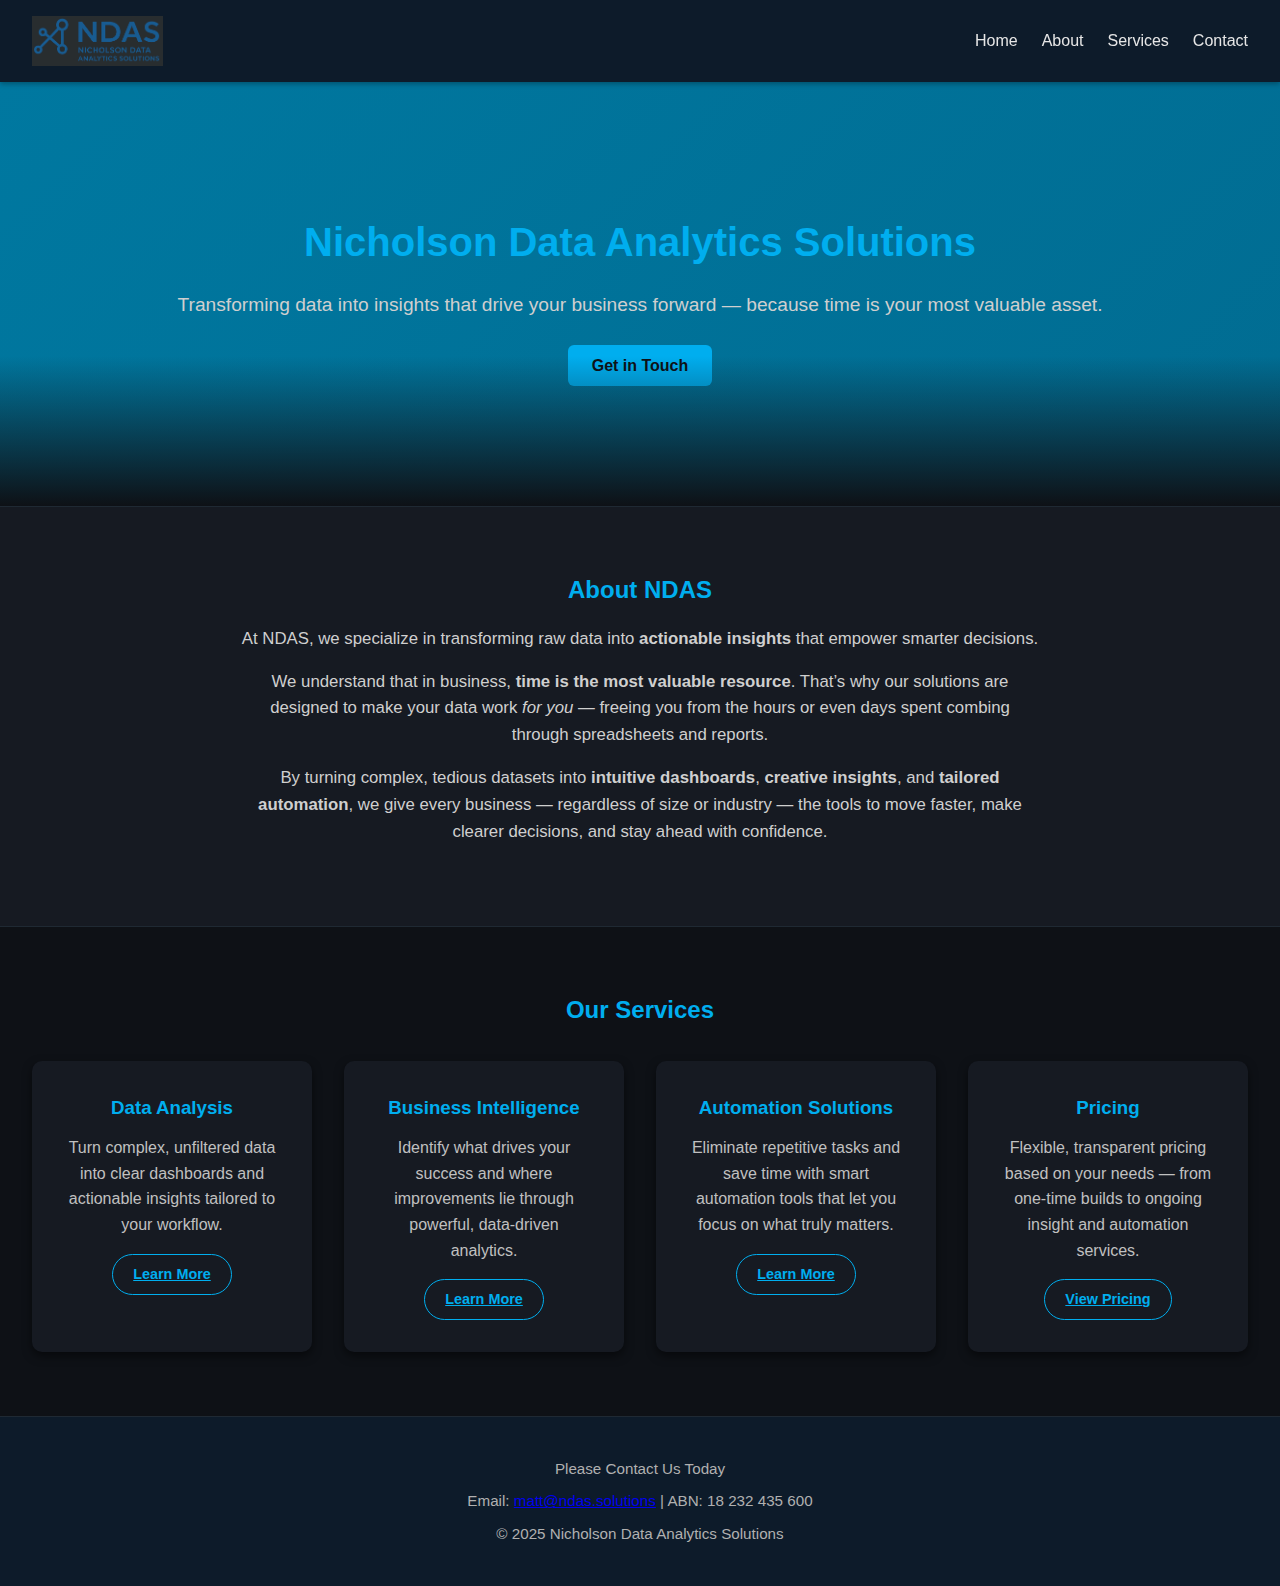
<file: index.html>
<!DOCTYPE html>
<html lang="en">
<head>
  <meta charset="UTF-8">
  <meta name="viewport" content="width=device-width, initial-scale=1.0">
  
  <!-- SEO Title & Description -->
  <title>Nicholson Data Analytics Solutions | NDAS – Data-Driven Insights & Automation</title>
  <meta name="description" content="NDAS helps businesses turn data into actionable insights through analytics, automation, and business intelligence — saving time and driving smarter decisions.">
  <meta name="keywords" content="data analytics, business intelligence, automation solutions, NDAS, Nicholson Data Analytics Solutions, data dashboards, data automation, Melbourne, Warrandyte, data insights, business automation, data-driven strategy">
  <meta name="author" content="Nicholson Data Analytics Solutions">

  <!-- Canonical URL -->
  <link rel="canonical" href="https://www.ndas.solutions/">

  <!-- Open Graph (Facebook, LinkedIn) -->
  <meta property="og:title" content="Nicholson Data Analytics Solutions | NDAS">
  <meta property="og:description" content="Transforming raw data into clear insights and automation solutions. Discover how NDAS can optimize your business operations through analytics.">
  <meta property="og:image" content="https://www.ndas.solutions/Company%20Logo%202.png">
  <meta property="og:url" content="https://www.ndas.solutions/">
  <meta property="og:type" content="website">

  <!-- Twitter Card -->
  <meta name="twitter:card" content="summary_large_image">
  <meta name="twitter:title" content="Nicholson Data Analytics Solutions | NDAS">
  <meta name="twitter:description" content="Transforming data into insights and automation for smarter business decisions.">
  <meta name="twitter:image" content="https://www.ndas.solutions/Company%20Logo%202.png">

  <!-- Favicon (Optional) -->
  <link rel="icon" href="Company Logo 2.png" type="image/png">

  <!-- Stylesheet -->
  <link rel="stylesheet" href="style.css">

  <!-- Structured Data for Business Info (JSON-LD) -->
  <script type="application/ld+json">
  {
    "@context": "https://schema.org",
    "@type": "Organization",
    "name": "Nicholson Data Analytics Solutions",
    "url": "https://www.ndas.solutions/",
    "logo": "https://www.ndas.solutions/Company%20Logo%202.png",
    "email": "matt@ndas.solutions",
    "description": "Nicholson Data Analytics Solutions (NDAS) provides advanced data analytics, business intelligence, and automation services to help organizations make smarter decisions.",
    "address": {
      "@type": "PostalAddress",
      "addressLocality": "Melbourne",
      "addressRegion": "Victoria",
      "addressCountry": "Australia"
    },
    "sameAs": [
      "https://www.linkedin.com/",
      "https://www.facebook.com/"
    ]
  }
  </script>
</head>

<body>
  <!-- Header -->
  <header class="navbar">
    <div class="logo">
      <img src="Company Logo 2.png" alt="NDAS Logo">
    </div>
    <nav>
      <ul class="nav-links">
        <li><a href="#home">Home</a></li>
        <li><a href="#about">About</a></li>
        <li><a href="#services">Services</a></li>
        <li><a href="#contact">Contact</a></li>
      </ul>
    </nav>
  </header>

  <!-- Hero Section -->
  <section id="home" class="hero">
    <div class="hero-content">
      <h1>Nicholson Data Analytics Solutions</h1>
      <p>Transforming data into insights that drive your business forward — because time is your most valuable asset.</p>
      <a href="mailto:matt@ndas.solutions" class="btn-primary">Get in Touch</a>
    </div>
  </section>

  <!-- About Section -->
  <section id="about" class="about">
    <h2>About NDAS</h2>
    <p>
      At NDAS, we specialize in transforming raw data into <strong>actionable insights</strong> that empower smarter decisions.
    </p>
    <p>
      We understand that in business, <strong>time is the most valuable resource</strong>. That’s why our solutions are designed to make your data work <em>for you</em> — freeing you from the hours or even days spent combing through spreadsheets and reports.
    </p>
    <p>
      By turning complex, tedious datasets into <strong>intuitive dashboards</strong>, <strong>creative insights</strong>, and <strong>tailored automation</strong>, we give every business — regardless of size or industry — the tools to move faster, make clearer decisions, and stay ahead with confidence.
    </p>
  </section>

  <!-- Services Section -->
  <section id="services" class="services">
    <h2>Our Services</h2>
    <div class="service-cards">
      
      <div class="card">
        <h3>Data Analysis</h3>
        <p>Turn complex, unfiltered data into clear dashboards and actionable insights tailored to your workflow.</p>
        <a href="data-analysis.html" class="btn-secondary">Learn More</a>
      </div>

      <div class="card">
        <h3>Business Intelligence</h3>
        <p>Identify what drives your success and where improvements lie through powerful, data-driven analytics.</p>
        <a href="business-intelligence.html" class="btn-secondary">Learn More</a>
      </div>

      <div class="card">
        <h3>Automation Solutions</h3>
        <p>Eliminate repetitive tasks and save time with smart automation tools that let you focus on what truly matters.</p>
        <a href="automation-solutions.html" class="btn-secondary">Learn More</a>
      </div>

      <div class="card">
        <h3>Pricing</h3>
        <p>Flexible, transparent pricing based on your needs — from one-time builds to ongoing insight and automation services.</p>
        <a href="pricing.html" class="btn-secondary">View Pricing</a>
      </div>

    </div>
  </section>

  <!-- Footer -->
  <footer id="contact" class="footer">
    <div class="footer-content">
      <p>Please Contact Us Today</p>
      <p>Email: <a href="mailto:matt@ndas.solutions">matt@ndas.solutions</a> | ABN: 18 232 435 600</p>
      <p>© 2025 Nicholson Data Analytics Solutions</p>
    </div>
  </footer>
</body>
</html>
</file>
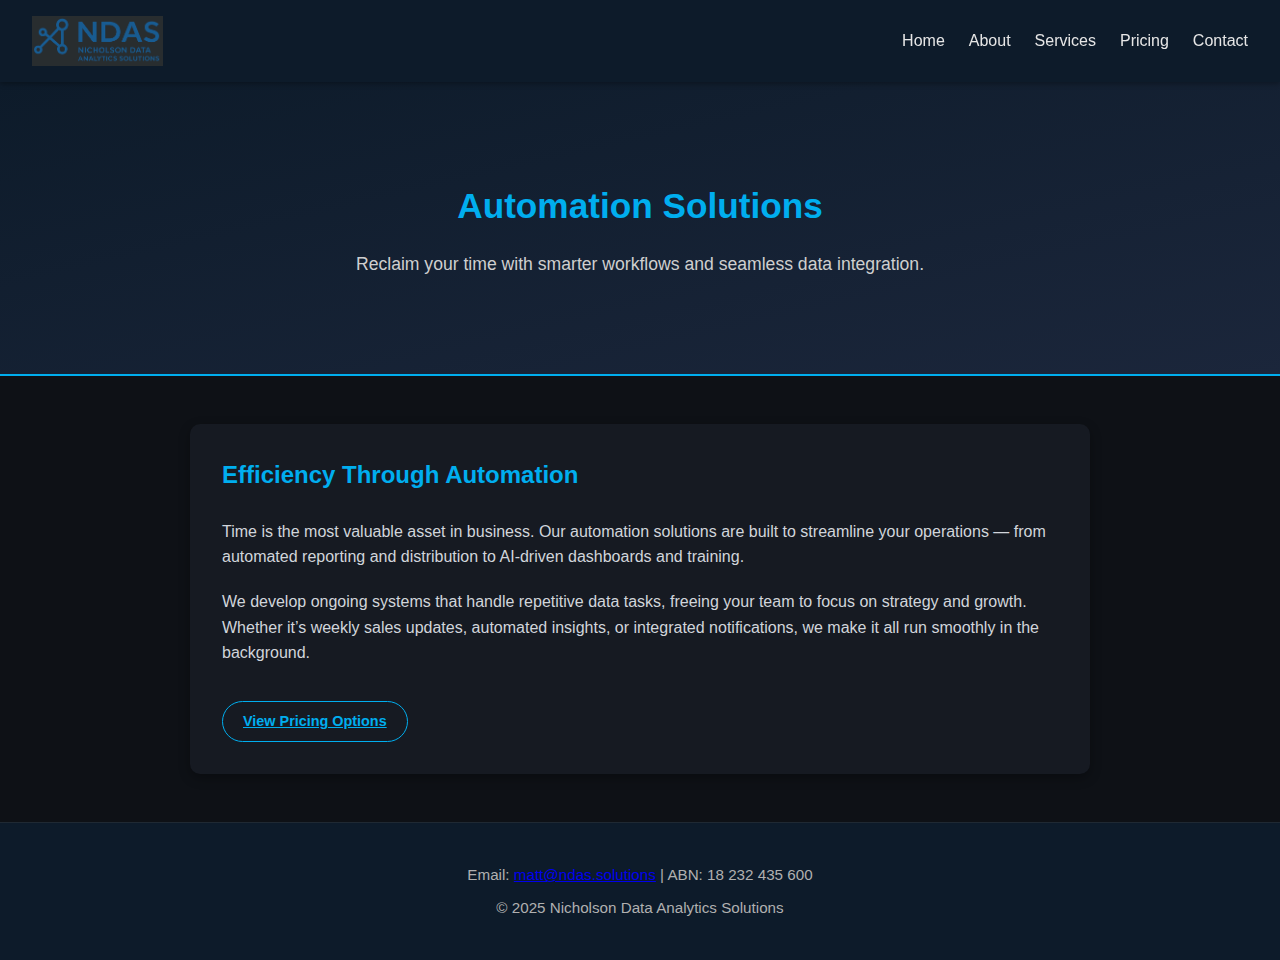
<file: automation-solutions.html>
<!DOCTYPE html>
<html lang="en">
<head>
  <meta charset="UTF-8">
  <meta name="viewport" content="width=device-width, initial-scale=1.0">
  <title>Automation Solutions | NDAS</title>
  <link rel="stylesheet" href="style.css">
</head>
<body>

  <header class="navbar">
    <div class="logo">
      <img src="Company Logo 2.png" alt="NDAS Logo">
    </div>
    <nav>
      <ul class="nav-links">
        <li><a href="index.html#home">Home</a></li>
        <li><a href="index.html#about">About</a></li>
        <li><a href="index.html#services">Services</a></li>
        <li><a href="pricing.html">Pricing</a></li>
        <li><a href="index.html#contact">Contact</a></li>
      </ul>
    </nav>
  </header>

  <section class="subpage-hero">
    <h1>Automation Solutions</h1>
    <p>Reclaim your time with smarter workflows and seamless data integration.</p>
  </section>

  <section class="content-section">
    <h2>Efficiency Through Automation</h2>
    <p>
      Time is the most valuable asset in business. Our automation solutions are built to streamline your operations — from automated reporting and distribution to AI-driven dashboards and training.
    </p>
    <p>
      We develop ongoing systems that handle repetitive data tasks, freeing your team to focus on strategy and growth. Whether it’s weekly sales updates, automated insights, or integrated notifications, we make it all run smoothly in the background.
    </p>
    <a href="pricing.html" class="btn-secondary">View Pricing Options</a>
  </section>

  <footer class="footer">
    <div class="footer-content">
      <p>Email: <a href="mailto:matt@ndas.solutions">matt@ndas.solutions</a> | ABN: 18 232 435 600</p>
      <p>© 2025 Nicholson Data Analytics Solutions</p>
    </div>
  </footer>

</body>
</html>
</file>
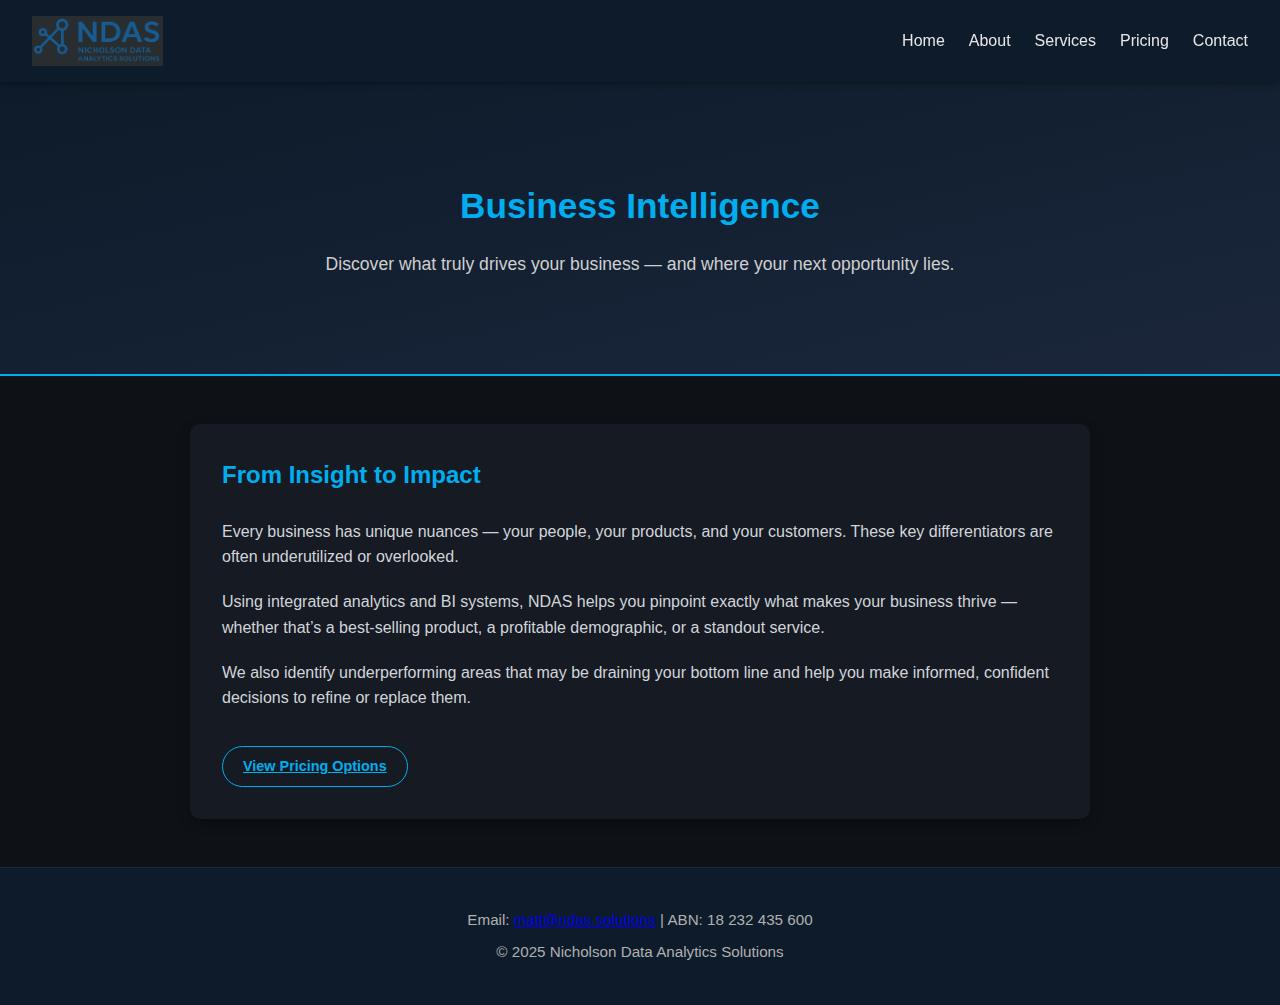
<file: business-intelligence.html>
<!DOCTYPE html>
<html lang="en">
<head>
  <meta charset="UTF-8">
  <meta name="viewport" content="width=device-width, initial-scale=1.0">

  <title>Business Intelligence Solutions | NDAS – Smarter Decisions Through Data</title>
  <meta name="description" content="NDAS empowers organizations with business intelligence dashboards, KPI tracking, and predictive analytics to drive smarter decisions and growth.">
  <meta name="keywords" content="business intelligence, BI dashboards, analytics, data-driven decisions, KPI tracking, NDAS, Nicholson Data Analytics Solutions, Melbourne, predictive analytics">
  <meta name="author" content="Nicholson Data Analytics Solutions">
  <link rel="canonical" href="https://www.ndas.solutions/business-intelligence.html">

  <!-- Open Graph -->
  <meta property="og:title" content="Business Intelligence Solutions | NDAS">
  <meta property="og:description" content="Gain strategic insight with NDAS business intelligence dashboards and analytics.">
  <meta property="og:image" content="https://www.ndas.solutions/Company%20Logo%202.png">
  <meta property="og:url" content="https://www.ndas.solutions/business-intelligence.html">
  <meta property="og:type" content="website">

  <!-- Twitter -->
  <meta name="twitter:card" content="summary_large_image">
  <meta name="twitter:title" content="Business Intelligence Solutions | NDAS">
  <meta name="twitter:description" content="Smarter business decisions powered by real-time analytics and dashboards.">
  <meta name="twitter:image" content="https://www.ndas.solutions/Company%20Logo%202.png">

  <link rel="icon" href="Company Logo 2.png" type="image/png">
  <link rel="stylesheet" href="style.css">

  <!-- Structured Data -->
  <script type="application/ld+json">
  {
    "@context": "https://schema.org",
    "@type": "Service",
    "serviceType": "Business Intelligence",
    "provider": {
      "@type": "Organization",
      "name": "Nicholson Data Analytics Solutions",
      "url": "https://www.ndas.solutions/"
    },
    "description": "NDAS delivers business intelligence solutions for performance tracking, data visualization, and KPI analysis.",
    "areaServed": {
      "@type": "Place",
      "name": "Victoria, Australia"
    }
  }
  </script>
</head>

<body>

  <header class="navbar">
    <div class="logo">
      <img src="Company Logo 2.png" alt="NDAS Logo">
    </div>
    <nav>
      <ul class="nav-links">
        <li><a href="index.html#home">Home</a></li>
        <li><a href="index.html#about">About</a></li>
        <li><a href="index.html#services">Services</a></li>
        <li><a href="pricing.html">Pricing</a></li>
        <li><a href="index.html#contact">Contact</a></li>
      </ul>
    </nav>
  </header>

  <section class="subpage-hero">
    <h1>Business Intelligence</h1>
    <p>Discover what truly drives your business — and where your next opportunity lies.</p>
  </section>

  <section class="content-section">
    <h2>From Insight to Impact</h2>
    <p>
      Every business has unique nuances — your people, your products, and your customers. These key differentiators are often underutilized or overlooked.
    </p>
    <p>
      Using integrated analytics and BI systems, NDAS helps you pinpoint exactly what makes your business thrive — whether that’s a best-selling product, a profitable demographic, or a standout service. 
    </p>
    <p>
      We also identify underperforming areas that may be draining your bottom line and help you make informed, confident decisions to refine or replace them.
    </p>
    <a href="pricing.html" class="btn-secondary">View Pricing Options</a>
  </section>

  <footer class="footer">
    <div class="footer-content">
      <p>Email: <a href="mailto:matt@ndas.solutions">matt@ndas.solutions</a> | ABN: 18 232 435 600</p>
      <p>© 2025 Nicholson Data Analytics Solutions</p>
    </div>
  </footer>

</body>
</html>
</file>
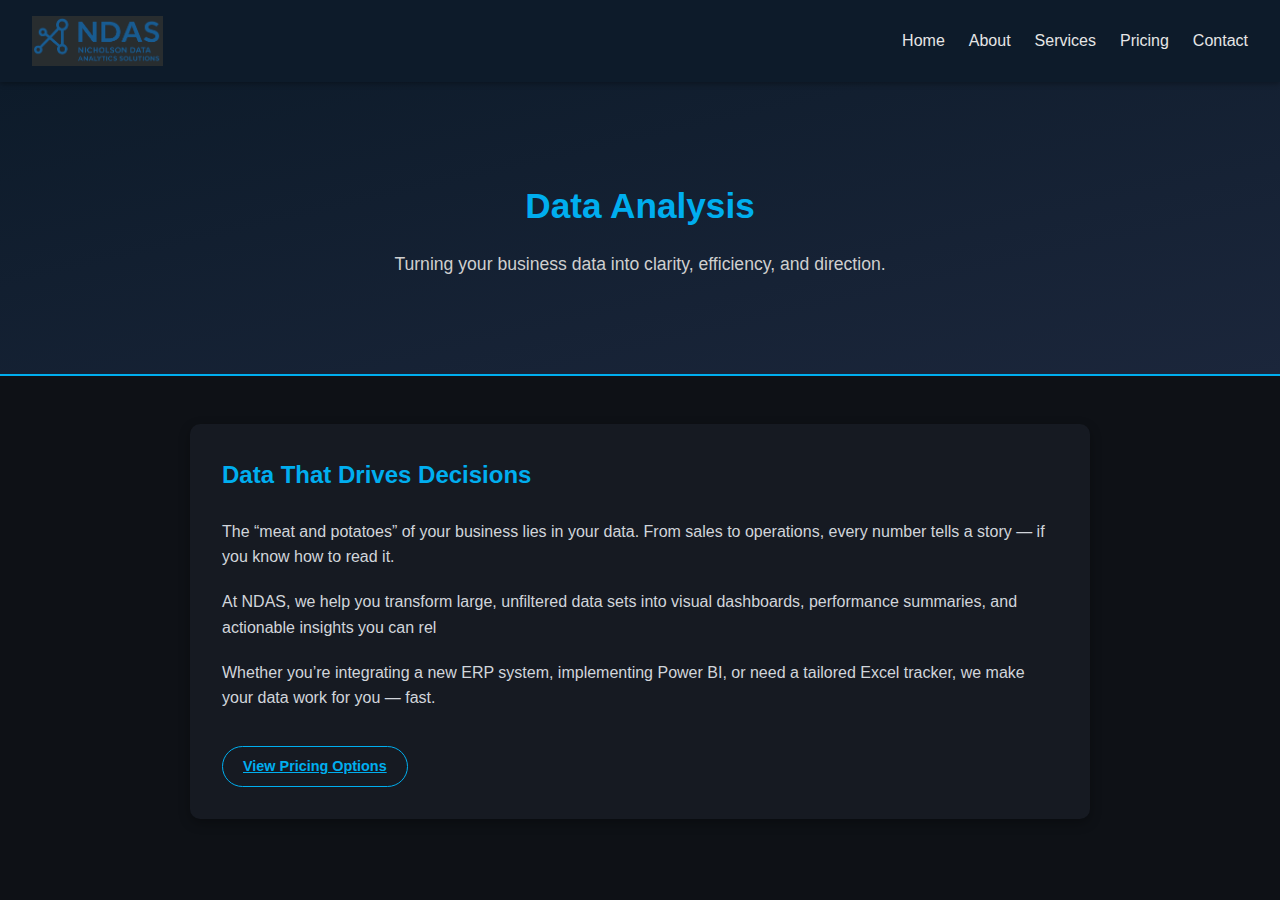
<file: data-analysis.html>
<!DOCTYPE html>
<html lang="en">
<head>
  <meta charset="UTF-8">
  <meta name="viewport" content="width=device-width, initial-scale=1.0">
  <title>Data Analysis | NDAS</title>
  <link rel="stylesheet" href="style.css">
</head>
<body>

  <!-- Header -->
  <header class="navbar">
    <div class="logo">
      <img src="Company Logo 2.png" alt="NDAS Logo">
    </div>
    <nav>
      <ul class="nav-links">
        <li><a href="index.html#home">Home</a></li>
        <li><a href="index.html#about">About</a></li>
        <li><a href="index.html#services">Services</a></li>
        <li><a href="pricing.html">Pricing</a></li>
        <li><a href="index.html#contact">Contact</a></li>
      </ul>
    </nav>
  </header>

  <!-- Hero -->
  <section class="subpage-hero">
    <h1>Data Analysis</h1>
    <p>Turning your business data into clarity, efficiency, and direction.</p>
  </section>

  <!-- Content -->
  <section class="content-section">
    <h2>Data That Drives Decisions</h2>
    <p>
      The “meat and potatoes” of your business lies in your data. From sales to operations, every number tells a story — if you know how to read it.
    </p>
    <p>
      At NDAS, we help you transform large, unfiltered data sets into visual dashboards, performance summaries, and actionable insights you can rel
    <p>
      Whether you’re integrating a new ERP system, implementing Power BI, or need a tailored Excel tracker, we make your data work for you — fast.
    </p>

    <a href="pricing.html" class="btn-secondary">View Pricing Options</a>
  </section>
</file>
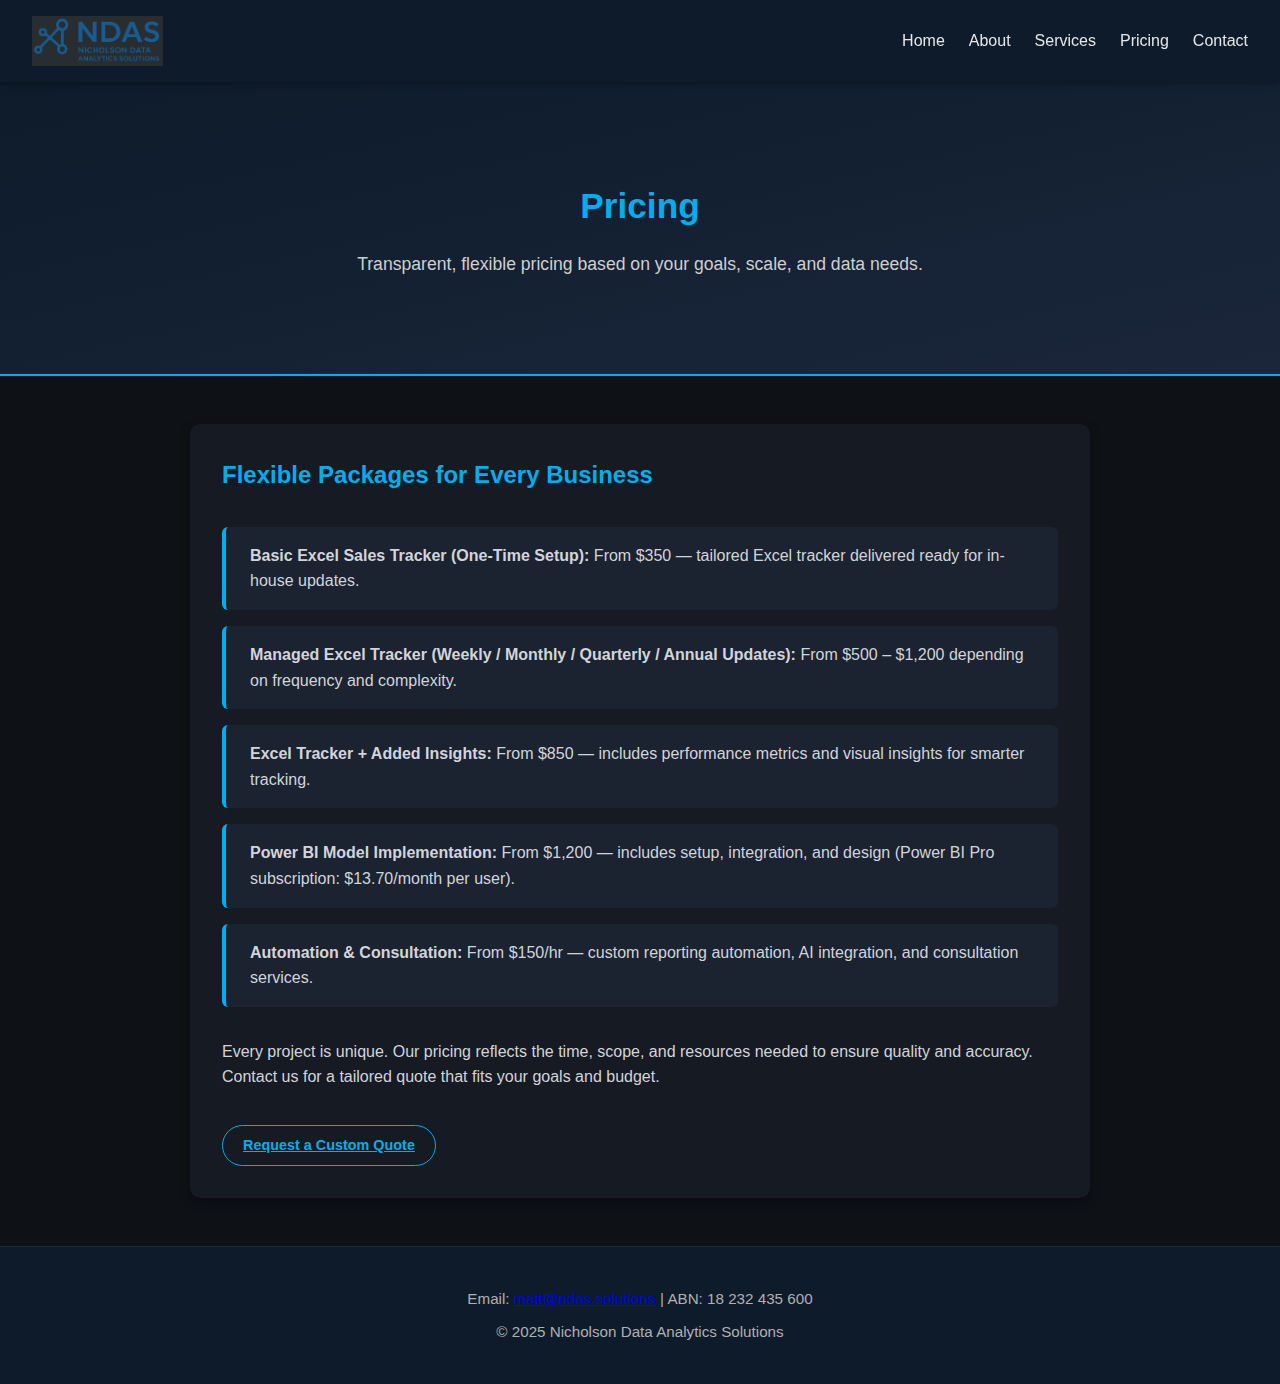
<file: pricing.html>
<!DOCTYPE html>
<html lang="en">
<head>
  <meta charset="UTF-8">
  <meta name="viewport" content="width=device-width, initial-scale=1.0">

  <title>Pricing | NDAS – Flexible Data Analytics & Automation Packages</title>
  <meta name="description" content="Explore NDAS pricing options for data analytics, business intelligence, and automation services. Flexible, transparent, and tailored to your business needs.">
  <meta name="keywords" content="NDAS pricing, data analytics pricing, automation packages, business intelligence cost, custom data services, NDAS, Nicholson Data Analytics Solutions, Melbourne, Warrandyte">
  <meta name="author" content="Nicholson Data Analytics Solutions">
  <link rel="canonical" href="https://www.ndas.solutions/pricing.html">

  <!-- Open Graph -->
  <meta property="og:title" content="Pricing | NDAS – Data Analytics & Automation Packages">
  <meta property="og:description" content="Flexible pricing options for NDAS data analytics and automation solutions — built around your business needs.">
  <meta property="og:image" content="https://www.ndas.solutions/Company%20Logo%202.png">
  <meta property="og:url" content="https://www.ndas.solutions/pricing.html">
  <meta property="og:type" content="website">

  <!-- Twitter -->
  <meta name="twitter:card" content="summary_large_image">
  <meta name="twitter:title" content="NDAS Pricing | Data Analytics & Automation Services">
  <meta name="twitter:description" content="Transparent and flexible pricing plans for NDAS data and automation solutions.">
  <meta name="twitter:image" content="https://www.ndas.solutions/Company%20Logo%202.png">

  <link rel="icon" href="Company Logo 2.png" type="image/png">
  <link rel="stylesheet" href="style.css">

  <!-- Structured Data -->
  <script type="application/ld+json">
  {
    "@context": "https://schema.org",
    "@type": "Service",
    "serviceType": "Pricing",
    "provider": {
      "@type": "Organization",
      "name": "Nicholson Data Analytics Solutions",
      "url": "https://www.ndas.solutions/"
    },
    "description": "Pricing plans for NDAS data analytics, business intelligence, and automation services.",
    "areaServed": {
      "@type": "Place",
      "name": "Victoria, Australia"
    }
  }
  </script>
</head>

<body>

  <header class="navbar">
    <div class="logo">
      <img src="Company Logo 2.png" alt="NDAS Logo">
    </div>
    <nav>
      <ul class="nav-links">
        <li><a href="index.html#home">Home</a></li>
        <li><a href="index.html#about">About</a></li>
        <li><a href="index.html#services">Services</a></li>
        <li><a href="pricing.html">Pricing</a></li>
        <li><a href="index.html#contact">Contact</a></li>
      </ul>
    </nav>
  </header>

  <section class="subpage-hero">
    <h1>Pricing</h1>
    <p>Transparent, flexible pricing based on your goals, scale, and data needs.</p>
  </section>

  <section class="content-section">
    <h2>Flexible Packages for Every Business</h2>
    <ul class="pricing-list">
      <li><strong>Basic Excel Sales Tracker (One-Time Setup):</strong> From $350 — tailored Excel tracker delivered ready for in-house updates.</li>
      <li><strong>Managed Excel Tracker (Weekly / Monthly / Quarterly / Annual Updates):</strong> From $500 – $1,200 depending on frequency and complexity.</li>
      <li><strong>Excel Tracker + Added Insights:</strong> From $850 — includes performance metrics and visual insights for smarter tracking.</li>
      <li><strong>Power BI Model Implementation:</strong> From $1,200 — includes setup, integration, and design (Power BI Pro subscription: $13.70/month per user).</li>
      <li><strong>Automation & Consultation:</strong> From $150/hr — custom reporting automation, AI integration, and consultation services.</li>
    </ul>

    <p>
      Every project is unique. Our pricing reflects the time, scope, and resources needed to ensure quality and accuracy. Contact us for a tailored quote that fits your goals and budget.
    </p>

<a href="mailto:matt@ndas.solutions?subject=Request%20for%20Custom%20Quote&body=Hi%20Matt,%0A%0AI’d%20like%20to%20discuss%20a%20custom%20data%20analytics%20solution.%20Please%20let%20me%20know%20what%20details%20you%20need%20to%20get%20started.%0A%0AThank%20you,%0A[Your%20Name]" 
   class="btn-secondary">
   Request a Custom Quote
</a>

  </section>

  <footer class="footer">
    <div class="footer-content">
      <p>Email: <a href="mailto:matt@ndas.solutions">matt@ndas.solutions</a> | ABN: 18 232 435 600</p>
      <p>© 2025 Nicholson Data Analytics Solutions</p>
    </div>
  </footer>

</body>
</html>
</file>
<file: style.css>
/* ================================
   NDAS - Nicholson Data Analytics Solutions
   Dark Theme + Animated Hero Gradient + Faded Bottom
   ================================ */

/* Reset */
* {
  margin: 0;
  padding: 0;
  box-sizing: border-box;
}

/* Global Styles */
body {
  font-family: 'Segoe UI', Arial, sans-serif;
  color: #E6E6E6;
  background-color: #0E1116; /* deep charcoal background */
  line-height: 1.6;
  overflow-x: hidden;
}

h1, h2, h3 {
  color: #00AEEF; /* NDAS blue accent */
}

/* Navbar */
.navbar {
  background-color: #0D1B2A; /* dark navy */
  color: white;
  display: flex;
  justify-content: space-between;
  align-items: center;
  padding: 1rem 2rem;
  position: sticky;
  top: 0;
  z-index: 10;
  box-shadow: 0 2px 5px rgba(0,0,0,0.3);
}

.logo {
  display: flex;
  align-items: center;
}

.logo img {
  height: 50px;
  width: auto;
}

.nav-links {
  list-style: none;
  display: flex;
  gap: 1.5rem;
}

.nav-links a {
  color: #E6E6E6;
  text-decoration: none;
  font-weight: 500;
  transition: 0.3s;
}

.nav-links a:hover {
  color: #00AEEF;
}

/* Hero Section */
.hero {
  position: relative;
  background: linear-gradient(-45deg, #0D1B2A, #1B263B, #01688d, #0078A0);
  background-size: 400% 400%;
  color: #E6E6E6;
  text-align: center;
  padding: 8rem 2rem;
  animation: gradientShift 15s ease infinite;
  overflow: hidden;
}

/* Faded Bottom Overlay */
.hero::after {
  content: "";
  position: absolute;
  left: 0;
  bottom: 0;
  width: 100%;
  height: 150px; /* fade height */
  background: linear-gradient(to bottom, rgba(14,17,22,0) 0%, #0E1116 100%);
  pointer-events: none;
}

/* Hero Text */
.hero h1 {
  font-size: 2.5rem;
  margin-bottom: 1rem;
  animation: fadeIn 2s ease forwards;
}

.hero p {
  font-size: 1.2rem;
  margin-bottom: 2rem;
  color: #CFCFCF;
  animation: fadeIn 3s ease forwards;
}

/* Primary Button */
.btn-primary {
  background-color: #00AEEF;
  color: #0E1116;
  padding: 0.75rem 1.5rem;
  text-decoration: none;
  border-radius: 6px;
  font-weight: bold;
  transition: background 0.3s, transform 0.2s;
  animation: fadeIn 4s ease forwards;
}

.btn-primary:hover {
  background-color: #0092CA;
  transform: translateY(-2px);
}

/* Secondary Button */
.btn-secondary {
  background-color: transparent;
  border: 1px solid #00AEEF;
  color: #00AEEF;
  padding: 0.5rem 1.25rem; /* smaller size */
  border-radius: 100px;
  font-weight: 600;
  font-size: 0.9rem; /* slightly smaller text */
  transition: background 0.3s, color 0.3s, transform 0.2s;
  margin-top: 1rem; /* pushes button down a little */
  display: inline-block;
}

.btn-secondary:hover {
  background-color: #00AEEF;
  color: #0E1116;
  transform: translateY(-2px);
}


/* Gradient Animation */
@keyframes gradientShift {
  0% { background-position: 0% 50%; }
  50% { background-position: 100% 50%; }
  100% { background-position: 0% 50%; }
}

/* Fade-in Animations */
@keyframes fadeIn {
  from { opacity: 0; transform: translateY(20px); }
  to { opacity: 1; transform: translateY(0); }
}

/* About */
.about {
  padding: 4rem 2rem;
  text-align: center;
  background-color: #161A22; /* slightly lighter than body */
  border-top: 1px solid #1F2933;
  border-bottom: 1px solid #1F2933;
}

.about p {
  max-width: 800px;
  margin: 1rem auto;
  color: #CFCFCF;
  font-size: 1.05rem;
}

/* Services */
.services {
  background-color: #0E1116;
  padding: 4rem 2rem;
  text-align: center;
}

.service-cards {
  display: grid;
  grid-template-columns: repeat(auto-fit, minmax(250px, 1fr));
  gap: 2rem;
  margin-top: 2rem;
}

.card {
  background-color: #161A22;
  border-radius: 10px;
  box-shadow: 0 4px 10px rgba(0,0,0,0.5);
  padding: 2rem;
  transition: transform 0.3s ease, box-shadow 0.3s ease;
}

.card h3 {
  color: #00AEEF;
  margin-bottom: 0.75rem;
}

.card p {
  color: #C0C0C0;
}

.card:hover {
  transform: translateY(-5px);
  box-shadow: 0 6px 16px rgba(0,0,0,0.6);
}

/* ================================
   SUBPAGE HERO + CONTENT STYLING
   ================================ */

.subpage-hero {
  background: linear-gradient(to bottom right, #0D1B2A, #1B263B);
  text-align: center;
  padding: 6rem 2rem;
  color: #E6E6E6;
  border-bottom: 2px solid #00AEEF;
  animation: fadeIn 1.5s ease;
}

.subpage-hero h1 {
  font-size: 2.2rem;
  margin-bottom: 1rem;
  color: #00AEEF;
}

.subpage-hero p {
  font-size: 1.1rem;
  color: #CFCFCF;
}

/* Subpage Content Sections */
.content-section {
  max-width: 900px;
  margin: 3rem auto;
  padding: 2rem;
  background-color: #161A22;
  border-radius: 10px;
  box-shadow: 0 4px 12px rgba(0,0,0,0.3);
  animation: fadeIn 1.5s ease;
}

.content-section h2 {
  color: #00AEEF;
  margin-bottom: 1.5rem;
}

.content-section p {
  margin-bottom: 1.2rem;
  color: #D1D5DB;
}

/* Pricing List */
.pricing-list {
  list-style: none;
  margin: 2rem 0;
  padding-left: 0;
}

.pricing-list li {
  background: #1B2230;
  margin-bottom: 1rem;
  padding: 1rem 1.5rem;
  border-left: 4px solid #00AEEF;
  border-radius: 6px;
  color: #D1D5DB;
  transition: transform 0.3s ease;
}

.pricing-list li:hover {
  transform: translateX(5px);
}

/* ================================
   FOOTER
   ================================ */
.footer {
  background-color: #0D1B2A;
  color: #E6E6E6;
  text-align: center;
  padding: 2rem 1rem;
  border-top: 1px solid #1F2933;
}

.footer p {
  margin: 0.5rem 0;
  font-size: 0.95rem;
  color: #B0B0B0;
}

/* ================================
   RESPONSIVE
   ================================ */
@media (max-width: 768px) {
  .nav-links {
    flex-direction: column;
    gap: 1rem;
  }

  .hero {
    padding: 6rem 1rem;
  }

  .hero h1 {
    font-size: 2rem;
  }

  .service-cards {
    grid-template-columns: 1fr;
  }

  .content-section {
    margin: 2rem 1rem;
    padding: 1.5rem;
  }
}
</file>
